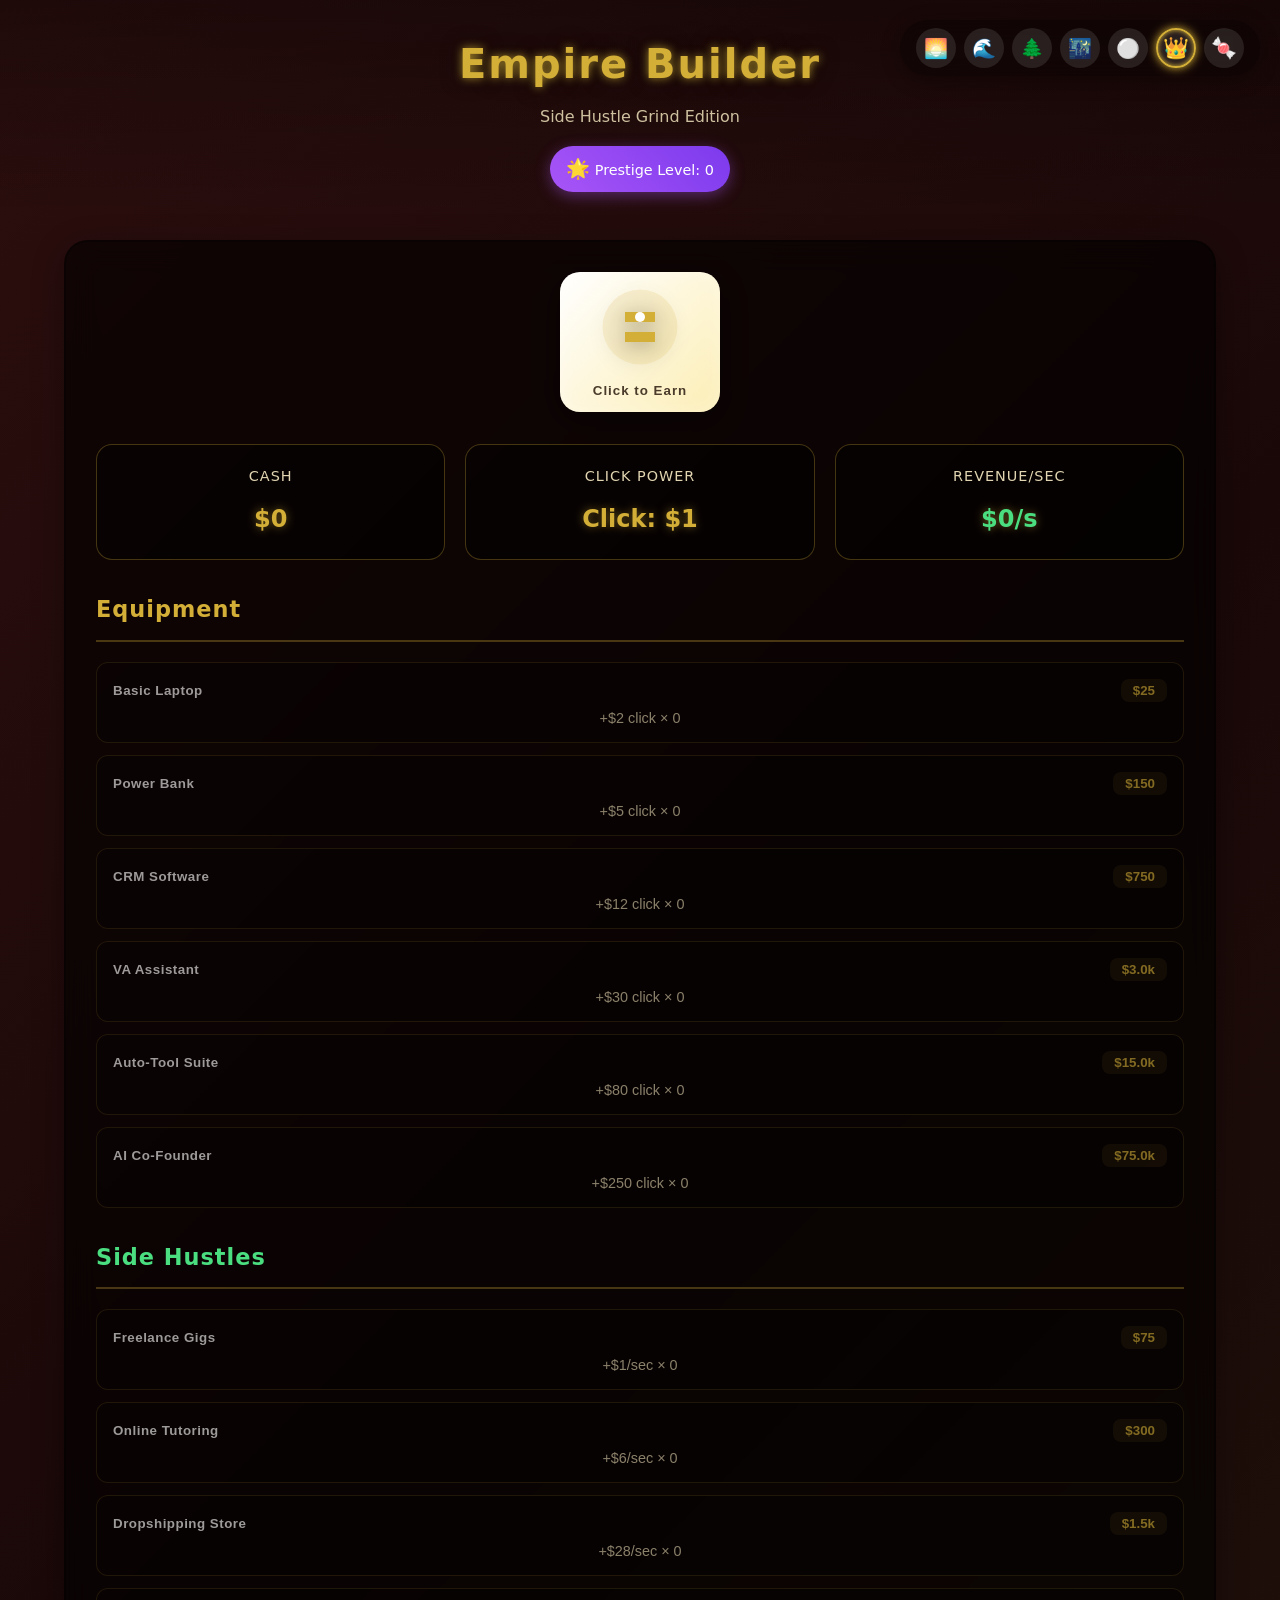
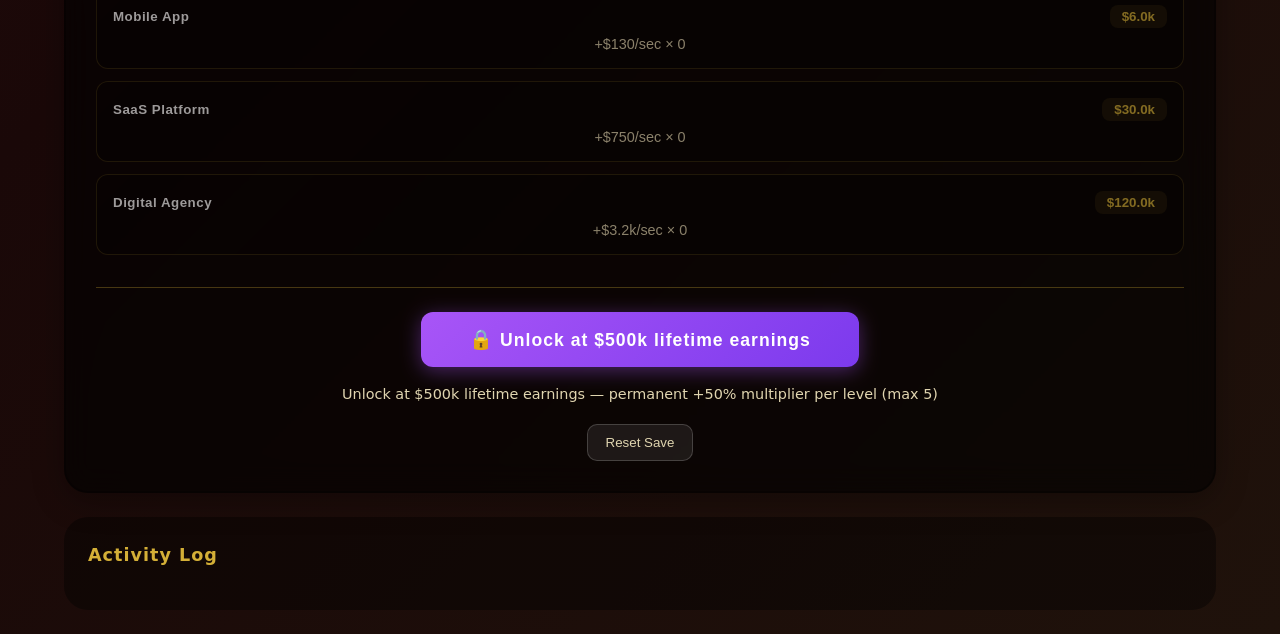
<file: index.html>
<!DOCTYPE html>
<html lang="en">
<head>
  <meta charset="UTF-8" />
  <meta name="viewport" content="width=device-width, initial-scale=1.0"/>
  <title>Empire Builder — Side Hustle Grind</title>
  <meta http-equiv="refresh" content="0; url=entrepreneur-idle/" />
  <script>
    window.location.href = 'entrepreneur-idle/';
  </script>
  <style>
    body { font-family: system-ui, sans-serif; text-align: center; padding: 50px; background: #1a1a2e; color: white; }
    a { color: #4f46e5; font-weight: bold; }
  </style>
</head>
<body>
  <h1>Empire Builder</h1>
  <p>Loading game...</p>
  <p>If not redirected, <a href="entrepreneur-idle/">click here</a></p>
</body>
</html>
</file>
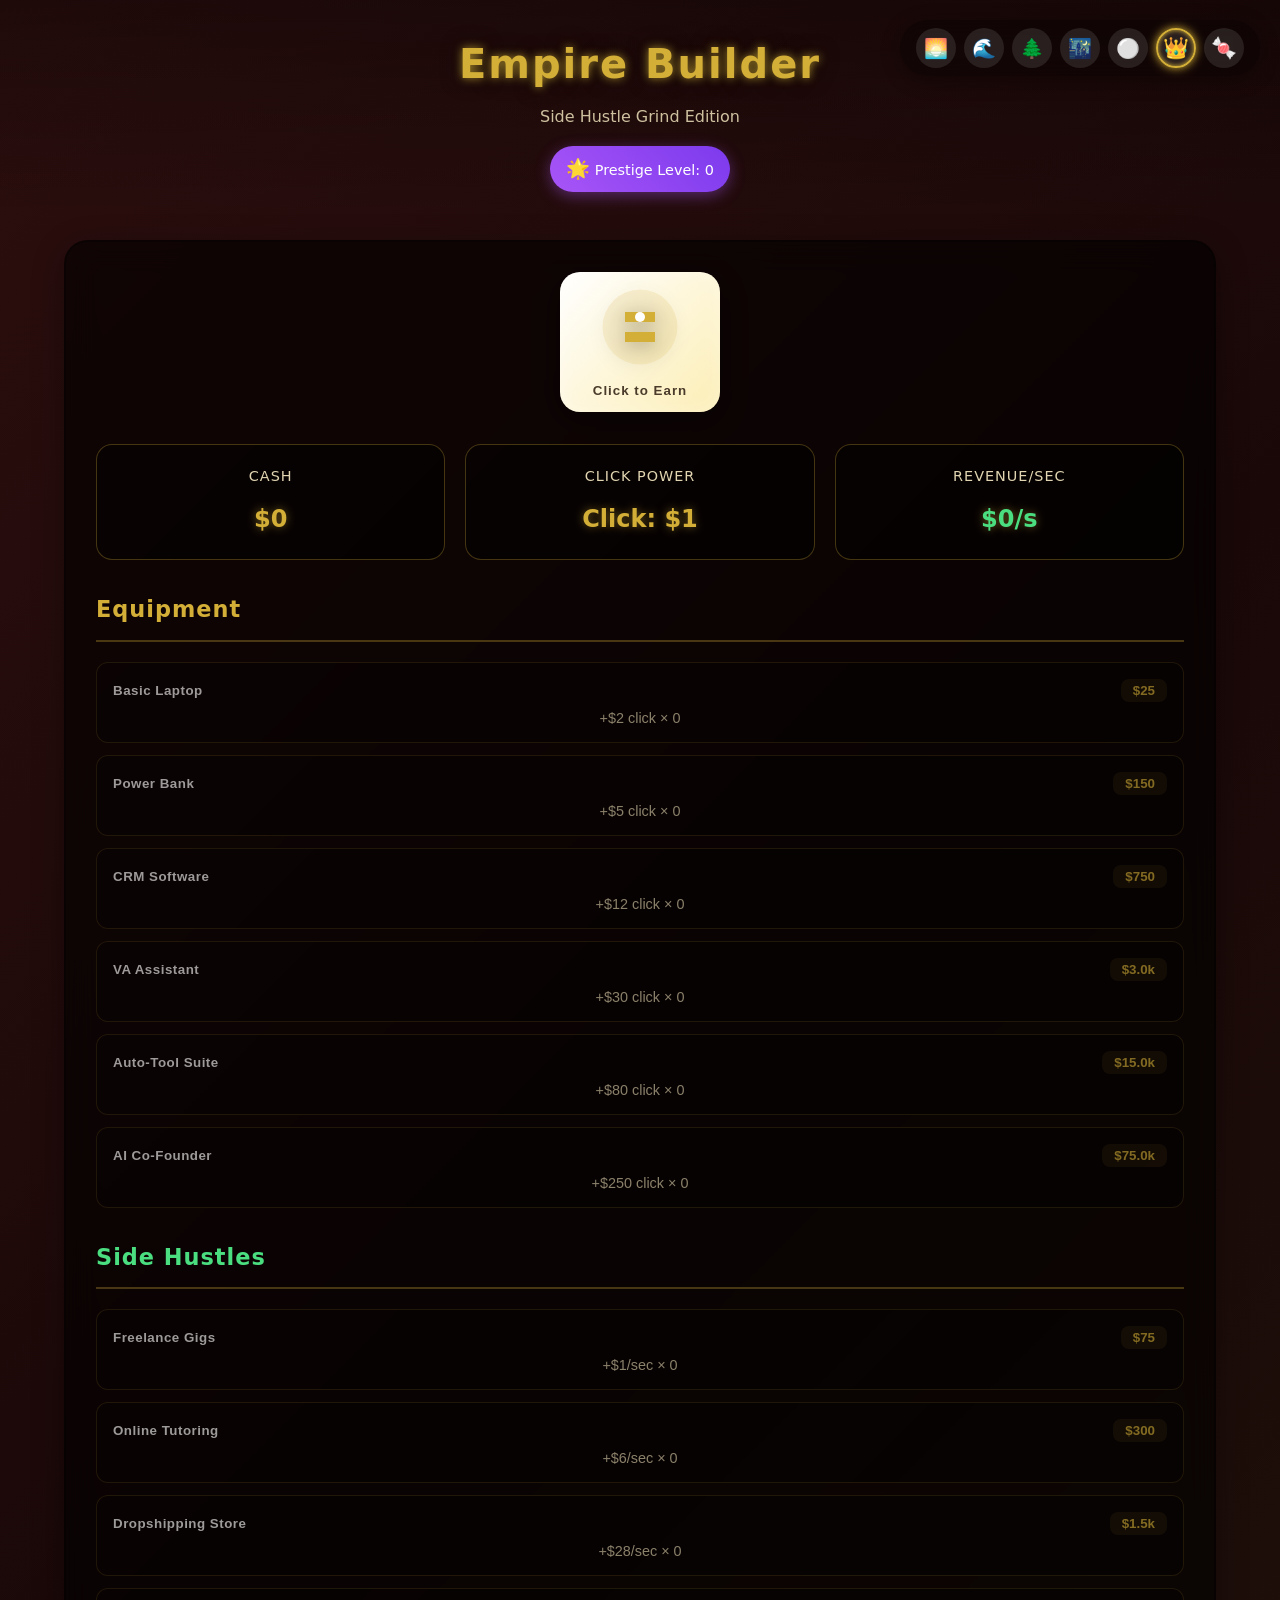
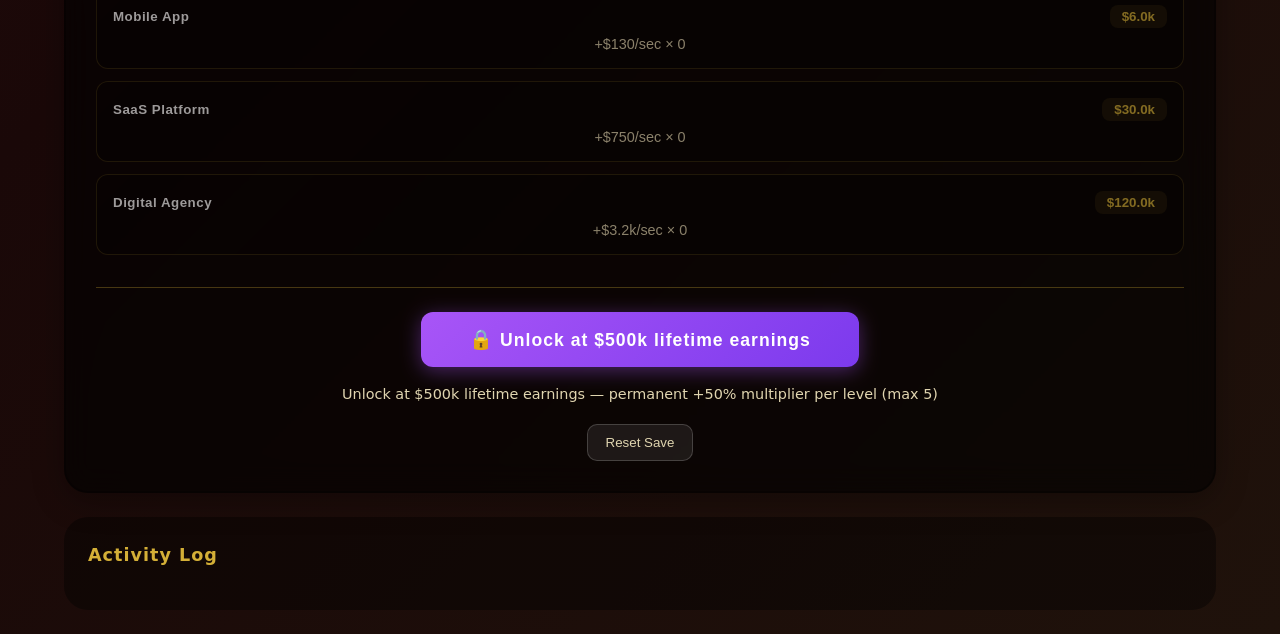
<file: entrepreneur-idle/index.html>
<!DOCTYPE html>
<html lang="en">
<head>
  <meta charset="UTF-8" />
  <meta name="viewport" content="width=device-width, initial-scale=1.0"/>
  <title>Empire Builder: Side Hustle Grind 🚀</title>
  <link rel="stylesheet" href="style.css?v=3.0.1" />
</head>
<body class="theme-regal">
  <!-- Theme Toggle -->
  <div id="theme-selector" class="theme-bar">
        <button onclick="switchTheme('sunset')" class="theme-btn" data-theme="sunset">🌅</button>
        <button onclick="switchTheme('ocean')" class="theme-btn" data-theme="ocean">🌊</button>
        <button onclick="switchTheme('forest')" class="theme-btn" data-theme="forest">🌲</button>
        <button onclick="switchTheme('neon')" class="theme-btn" data-theme="neon">🌃</button>
        <button onclick="switchTheme('gray')" class="theme-btn" data-theme="gray">⚪</button>
        <button onclick="switchTheme('regal')" class="theme-btn active" data-theme="regal">
          <span style="font-size: 1.3rem;">👑</span>
        </button>
        <button onclick="switchTheme('chewy')" class="theme-btn" data-theme="chewy">
          <span style="font-size: 1.3rem;">🍬</span>
        </button>
  </div>

  <!-- Header -->
  <header class="game-header">
    <h1>Empire Builder</h1>
    <p class="subtitle">Side Hustle Grind Edition</p>
        <div id="prestige-display" class="prestige-badge hidden">
          <span style="font-size: 1.2rem;">🌟</span> Prestige Level: <span id="prestige-level">0</span>
        </div>
  </header>

  <!-- Main Game Area -->
  <main class="game-container">
    <!-- Clicker Section -->
    <section class="clicker-section">
      <button class="cash-register" onclick="handleClick(event)" aria-label="Click to earn cash">
        <svg viewBox="0 0 64 64" width="80" height="80">
          <circle cx="32" cy="32" r="30" fill="#d4af37" opacity="0.15"/>
          <path d="M20 20h24v8H20zM20 36h24v8H20z" fill="#d4af37"/>
          <circle cx="32" cy="24" r="4" fill="#ffffff"/>
        </svg>
        <p class="register-label">Click to Earn</p>
      </button>

      <!-- Stats Display -->
      <div class="stats-grid">
        <div class="stat-card">
          <span class="stat-label">Cash</span>
          <span class="stat-value" id="cash-display" style="color: var(--primary-color);">$0</span>
        </div>
        <div class="stat-card">
          <span class="stat-label">Click Power</span>
          <span class="stat-value" id="click-power-display" style="color: var(--primary-color);">$1/click</span>
        </div>
        <div class="stat-card">
          <span class="stat-label">Revenue/Sec</span>
          <span class="stat-value" id="rps-display" style="color: var(--success-color);">$0/s</span>
        </div>
      </div>

      <!-- Equipment Upgrades -->
      <section class="upgrades-section">
        <h2 style="color: var(--primary-color);">Equipment</h2>
        <div class="upgrades-list" id="equipment-container" style="display: flex; flex-direction: column; gap: 12px;">
          <!-- Equipment injected via JS -->
        </div>
      </section>

      <!-- Business Side Hustles Section -->
      <section class="upgrades-section">
        <h2 style="color: var(--success-color);">Side Hustles</h2>
        <div class="upgrades-list" id="upgrades-container">
          <!-- Upgrades injected via JS -->
        </div>
      </section>

      <!-- Prestige Button -->
      <section class="prestige-section">
        <button id="prestige-btn" class="btn-prestige hidden" onclick="triggerPrestige()">
          <span style="font-size: 1.2rem;">🌟</span> Prestige
        </button>
        <p class="prestige-info">Unlock at $500k lifetime earnings — permanent +50% multiplier per level (max 5)</p>
        <button id="reset-save-btn" class="btn-reset" onclick="resetSave()">Reset Save</button>
      </section>

    </section>

    <!-- Log Section -->
    <aside class="game-log">
      <h3>Activity Log</h3>
      <div id="log-container"></div>
    </aside>
  </main>

  <script src="script.js?v=3.0.1"></script>
</body>
</html>
</file>
<file: entrepreneur-idle/style.css>
/* Empire Builder - Side Hustle Grind
   Version: 3.0.1 (Chewy Theme Added as Option) */

:root {
  /* Base vars - Regal Theme (Default) */
  --bg-gradient: linear-gradient(135deg, #2c0e0e 0%, #1a0808 50%, #1f120b 100%);
  --primary-color: #d4af37;
  --secondary-color: #aa8c2c;
  --accent-color: #fceeb5;
  --card-bg: rgba(0, 0, 0, 0.6);
  --text-primary: #ffffff;
  --text-secondary: #e0d5b0;
  --btn-gradient: linear-gradient(135deg, var(--primary-color), var(--secondary-color));
  --success-color: #4ade80;
}

/* Theme: Regal (Default) */
.theme-regal {
  --bg-gradient: linear-gradient(135deg, #2c0e0e 0%, #1a0808 50%, #1f120b 100%);
  --primary-color: #d4af37;
  --secondary-color: #aa8c2c;
  --accent-color: #fceeb5;
  --card-bg: rgba(0, 0, 0, 0.6);
}

/* Theme: Chewy */
.theme-chewy {
  --bg-gradient: linear-gradient(135deg, #ff69b4 0%, #ff1493 50%, #ffc0cb 100%);
  --primary-color: #ff69b4;
  --secondary-color: #ff1493;
  --accent-color: #ffb6c1;
  --card-bg: rgba(255, 255, 255, 0.2);
}

/* Theme: Sunset */
.theme-sunset {
  --bg-gradient: linear-gradient(135deg, #7f1d1d 0%, #b91c1c 50%, #fffbe6 100%);
  --primary-color: #fb923c;
  --secondary-color: #f97316;
  --accent-color: #fff7ed;
  --card-bg: rgba(0, 0, 0, 0.4);
}

/* Theme: Ocean */
.theme-ocean {
  --bg-gradient: linear-gradient(135deg, #0c4a6e 0%, #075985 50%, #cffafe 100%);
  --primary-color: #38bdf8;
  --secondary-color: #0ea5e9;
  --accent-color: #f0f9ff;
  --card-bg: rgba(0, 0, 0, 0.4);
}

/* Theme: Forest */
.theme-forest {
  --bg-gradient: linear-gradient(135deg, #064e3b 0%, #047857 50%, #d1fae5 100%);
  --primary-color: #34d399;
  --secondary-color: #10b981;
  --accent-color: #ecfdf5;
  --card-bg: rgba(0, 0, 0, 0.4);
}

/* Theme: Neon */
.theme-neon {
  --bg-gradient: linear-gradient(135deg, #4c1d95 0%, #6d28d9 50%, #f5d0fe 100%);
  --primary-color: #e879f9;
  --secondary-color: #d8b4fe;
  --accent-color: #faf5ff;
  --card-bg: rgba(0, 0, 0, 0.4);
}

/* Theme: Gray */
.theme-gray {
  --bg-gradient: linear-gradient(135deg, #1f2937 0%, #374151 50%, #9ca3af 100%);
  --primary-color: #d1d5db;
  --secondary-color: #9ca3af;
  --accent-color: #f3f4f6;
  --card-bg: rgba(0, 0, 0, 0.4);
}

* {
  margin: 0;
  padding: 0;
  box-sizing: border-box;
}

body {
  font-family: 'Segoe UI', system-ui, sans-serif;
  background: var(--bg-gradient);
  color: var(--text-primary);
  min-height: 100vh;
  overflow-x: hidden;
  line-height: 1.6;
}

/* Theme Bar */
.theme-bar {
  position: fixed;
  top: 20px;
  right: 20px;
  z-index: 1000;
  display: flex;
  gap: 8px;
  background: rgba(0, 0, 0, 0.3);
  padding: 8px 16px;
  border-radius: 50px;
  backdrop-filter: blur(10px);
  box-shadow: 0 4px 20px rgba(0, 0, 0, 0.3);
}

.theme-btn {
  width: 40px;
  height: 40px;
  border: none;
  border-radius: 50%;
  background: rgba(255, 255, 255, 0.1);
  cursor: pointer;
  transition: all 0.3s ease;
  font-size: 1.2rem;
  display: flex;
  align-items: center;
  justify-content: center;
}

.theme-btn:hover {
  transform: scale(1.1);
  background: rgba(255, 255, 255, 0.2);
}

.theme-btn.active {
  border: 2px solid var(--primary-color);
  box-shadow: 0 0 10px var(--primary-color), inset 0 0 5px var(--primary-color);
}

/* Header */
.game-header {
  text-align: center;
  padding: 32px 24px 24px;
  background: linear-gradient(180deg, rgba(0,0,0,0.3) 0%, transparent 100%);
}

.game-header h1 {
  font-size: 2.5rem;
  color: var(--primary-color);
  text-shadow: 0 0 10px var(--secondary-color), 0 0 20px rgba(0,0,0,0.8);
  margin-bottom: 8px;
  letter-spacing: 2px;
}

.subtitle {
  color: var(--text-secondary);
  font-size: 1rem;
  opacity: 0.9;
}

#prestige-display {
  background: linear-gradient(45deg, #a855f7, #7c3aed);
  padding: 8px 16px;
  border-radius: 50px;
  margin-top: 16px;
  display: inline-block;
  font-size: 0.9rem;
  box-shadow: 0 4px 15px rgba(168, 85, 247, 0.4);
}

/* Main Game Area */
.game-container {
  max-width: 1200px;
  margin: 0 auto;
  padding: 24px;
}

.clicker-section {
  background: var(--card-bg);
  border-radius: 24px;
  padding: 32px;
  backdrop-filter: blur(15px);
  box-shadow: 0 8px 32px rgba(0, 0, 0, 0.3), inset 0 0 0 2px rgba(0,0,0,0.3);
}

.cash-register {
  width: 160px;
  height: 140px;
  margin: 0 auto 32px;
  background: linear-gradient(135deg, #fff 0%, var(--accent-color) 100%);
  border: none;
  border-radius: 20px;
  display: flex;
  flex-direction: column;
  align-items: center;
  justify-content: center;
  cursor: pointer;
  transition: all 0.1s ease;
  position: relative;
  overflow: hidden;
  box-shadow: 0 8px 32px rgba(0, 0, 0, 0.4), inset 0 0 20px rgba(255,255,255,0.3);
}

.cash-register:focus-visible,
.theme-btn:focus-visible,
.upgrade-card:focus-visible,
.btn-prestige:focus-visible,
.btn-reset:focus-visible {
  outline: 3px solid var(--accent-color);
  outline-offset: 4px;
}

.cash-register:hover {
  transform: translateY(-8px) scale(1.02);
  box-shadow: 0 16px 48px rgba(0, 0, 0, 0.5), inset 0 0 30px rgba(255,255,255,0.4);
}

.cash-register:active {
  transform: translateY(2px) scale(0.98);
}

.cash-register svg {
  filter: drop-shadow(0 4px 8px rgba(0,0,0,0.3));
  animation: pulse-gold 3s ease-in-out infinite;
}

@keyframes pulse-gold {
  0%, 100% { filter: drop-shadow(0 4px 8px rgba(0,0,0,0.3)); }
  50% { filter: drop-shadow(0 0 20px var(--primary-color)) drop-shadow(0 4px 8px rgba(0,0,0,0.3)); }
}

.register-label {
  margin-top: 16px;
  font-weight: 700;
  color: #4a3b2a;
  letter-spacing: 1px;
}

/* Stats Grid */
.stats-grid {
  display: grid;
  grid-template-columns: repeat(auto-fit, minmax(180px, 1fr));
  gap: 20px;
  margin-bottom: 32px;
}

.stat-card {
  background: linear-gradient(135deg, rgba(0,0,0,0.4), rgba(0,0,0,0.6));
  border-radius: 16px;
  padding: 20px;
  text-align: center;
  border: 1px solid rgba(212, 175, 55, 0.3);
  transition: all 0.3s ease;
}

.stat-card:hover {
  transform: translateY(-4px);
  box-shadow: 0 8px 24px rgba(0,0,0,0.4);
  border-color: var(--primary-color);
}

.stat-label {
  display: block;
  color: var(--text-secondary);
  font-size: 0.9rem;
  margin-bottom: 12px;
  letter-spacing: 1px;
  text-transform: uppercase;
}

.stat-value {
  font-size: 1.5rem;
  font-weight: 700;
  color: var(--primary-color);
  text-shadow: 0 0 8px rgba(212, 175, 55, 0.5);
}

/* Equipment Upgrades Section */
.upgrades-section {
  margin-bottom: 32px;
}

.upgrades-section h2 {
  color: var(--primary-color);
  font-size: 1.4rem;
  margin-bottom: 20px;
  padding-bottom: 12px;
  border-bottom: 2px solid rgba(212, 175, 55, 0.3);
  letter-spacing: 1px;
}

.upgrades-list {
  display: flex;
  flex-direction: column;
  gap: 12px;
}

.upgrade-card {
  background: linear-gradient(135deg, rgba(0,0,0,0.4), rgba(0,0,0,0.6));
  border-radius: 12px;
  padding: 16px;
  transition: all 0.3s ease;
  border: 1px solid rgba(212, 175, 55, 0.2);
}

.upgrade-card:hover {
  background: linear-gradient(135deg, rgba(212, 175, 55, 0.1), rgba(212, 175, 55, 0.05));
  border-color: var(--primary-color);
  transform: translateX(4px);
}

.upgrade-card.disabled {
  opacity: 0.6;
  cursor: not-allowed;
}

.upgrade-card.disabled:hover {
  background: linear-gradient(135deg, rgba(0,0,0,0.4), rgba(0,0,0,0.6));
  transform: none;
}

.upgrade-header {
  display: flex;
  justify-content: space-between;
  align-items: center;
  margin-bottom: 8px;
}

.upgrade-name {
  font-weight: 600;
  color: var(--text-primary);
  letter-spacing: 0.5px;
}

.upgrade-cost {
  color: var(--primary-color);
  font-weight: 700;
  background: rgba(212, 175, 55, 0.1);
  padding: 4px 12px;
  border-radius: 8px;
}

.upgrade-stats {
  font-size: 0.9rem;
  color: var(--text-secondary);
  margin-left: 0;
}

/* Prestige Section */
.prestige-section {
  margin-top: 32px;
  text-align: center;
  padding-top: 24px;
  border-top: 1px solid rgba(212, 175, 55, 0.3);
}

.btn-prestige {
  background: linear-gradient(135deg, #a855f7, #7c3aed);
  color: white;
  border: none;
  padding: 16px 48px;
  border-radius: 12px;
  font-size: 1.1rem;
  font-weight: 700;
  cursor: pointer;
  transition: all 0.3s ease;
  box-shadow: 0 4px 20px rgba(168, 85, 247, 0.4);
  letter-spacing: 1px;
}

.btn-prestige:hover {
  transform: scale(1.05);
  box-shadow: 0 8px 30px rgba(168, 85, 247, 0.6);
}

.prestige-info {
  margin-top: 16px;
  font-size: 0.9rem;
  color: var(--text-secondary);
  max-width: 600px;
  margin-left: auto;
  margin-right: auto;
}

.btn-reset {
  margin-top: 18px;
  background: rgba(255, 255, 255, 0.08);
  color: var(--text-secondary);
  border: 1px solid rgba(255, 255, 255, 0.18);
  padding: 10px 18px;
  border-radius: 10px;
  cursor: pointer;
  transition: all 0.2s ease;
}

.btn-reset:hover {
  background: rgba(255, 255, 255, 0.14);
  color: var(--text-primary);
}

/* Game Log */
.game-log {
  background: rgba(0, 0, 0, 0.4);
  border-radius: 24px;
  padding: 24px;
  max-height: 500px;
  display: flex;
  flex-direction: column;
  margin-top: 24px;
}

.game-log h3 {
  color: var(--primary-color);
  margin-bottom: 16px;
  font-size: 1.1rem;
  letter-spacing: 1px;
}

#log-container {
  overflow-y: auto;
  flex: 1;
  display: flex;
  flex-direction: column;
  gap: 8px;
  padding-right: 4px;
}

.log-entry {
  font-size: 0.9rem;
  color: var(--text-secondary);
  padding: 8px 12px;
  background: rgba(255, 255, 255, 0.03);
  border-radius: 8px;
  border-left: 3px solid var(--primary-color);
}

.log-entry:first-child {
  animation: slideIn 0.3s ease-out;
}

@keyframes slideIn {
  from { opacity: 0; transform: translateX(-20px); }
  to { opacity: 1; transform: translateX(0); }
}

/* Animations */
@keyframes cashPop {
  0% { transform: scale(1); }
  50% { transform: scale(1.2); }
  100% { transform: scale(1); }
}

.cash-pop {
  animation: cashPop 0.3s ease;
}

@keyframes floatUp {
  0% {
    opacity: 1;
    transform: translateY(0) scale(1);
  }
  100% {
    opacity: 0;
    transform: translateY(-50px) scale(1.2);
  }
}

.float-up-text {
  animation: floatUp 1s ease-out forwards;
}

/* Scrollbar */
#log-container::-webkit-scrollbar {
  width: 8px;
}
#log-container::-webkit-scrollbar-track {
  background: rgba(0, 0, 0, 0.3);
  border-radius: 4px;
}
#log-container::-webkit-scrollbar-thumb {
  background: var(--primary-color);
  border-radius: 4px;
}

/* Responsive */
@media (max-width: 768px) {
  .game-header h1 { font-size: 2rem; }
  
  .stats-grid {
    grid-template-columns: repeat(2, 1fr);
  }
  
  .cash-register { width: 140px; height: 120px; }
}

/* Chewy Theme Specific Styles */
.theme-chewy .game-header h1 {
  color: var(--primary-color);
  text-shadow: 0 0 15px rgba(255, 105, 180, 0.6), 0 0 25px rgba(255, 20, 147, 0.4);
}

.theme-chewy .stat-card {
  background: linear-gradient(135deg, rgba(255,255,255,0.3), rgba(255,255,255,0.1));
  border-color: var(--primary-color);
}

.theme-chewy .stat-card:hover {
  box-shadow: 0 8px 24px rgba(255, 105, 180, 0.3);
}

.theme-chewy .upgrade-card {
  background: linear-gradient(135deg, rgba(255,255,255,0.3), rgba(255,255,255,0.1));
  border-color: var(--primary-color);
}

.theme-chewy .upgrade-card:hover {
  background: linear-gradient(135deg, rgba(255, 105, 180, 0.15), rgba(255, 105, 180, 0.05));
}

.theme-chewy .upgrade-cost {
  background: rgba(255, 105, 180, 0.15);
}
</file>
